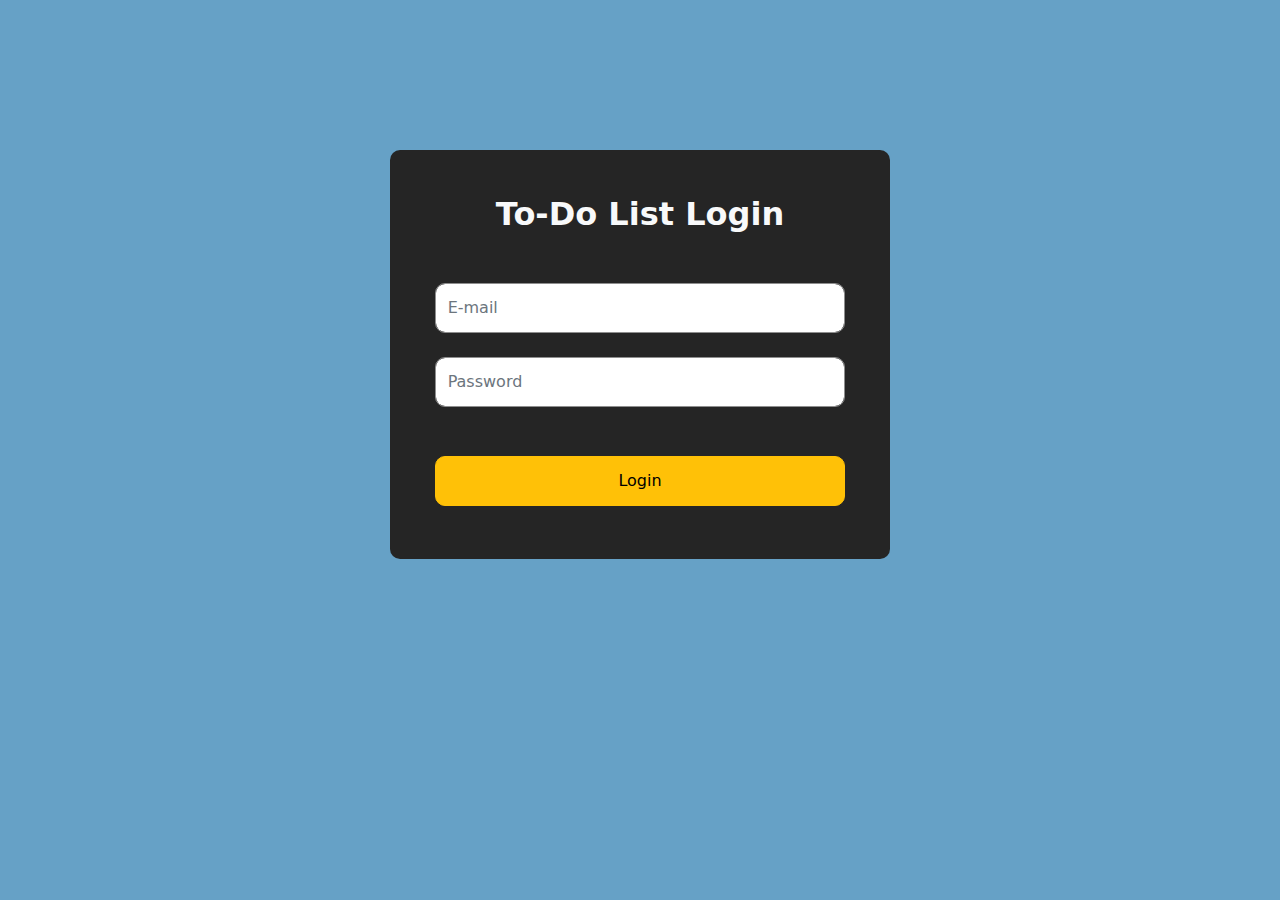
<file: index.html>
<!DOCTYPE html>
<html lang="en">
<head>
    <meta charset="UTF-8">
    <meta http-equiv="X-UA-Compatible" content="IE=edge">
    <meta name="viewport" content="width=device-width, initial-scale=3.0">
    <link href="css/bootstrap.min.css" rel="stylesheet">
    <link href="css/style.css" rel="stylesheet">

    <title>Login</title>
</head>
<body>
 
   
<!--Login-->
<div class="login">
    <div class="container">
        <div class="form-box">
            <form class="form-custom" >
                <h2 class="text-light text-center">To-Do List Login</h2>
               
                <div class="mb-4">
                    <!-- <label for="Email" class="text-dark">Email address</label> -->
                    <input type="text" class="form-control" id="username" placeholder="E-mail"  onkeyup="validate()">
                </div>
                <div class="">
                    <!-- <label for="password" class="text-dark">Password</label> -->
                    <input type="password" class="form-control" id="pswd" placeholder="Password" onkeyup="validate()">
                    <label id="login_error" class="error-label p-3" style="color:red"></label>
                </div>
                <button type="submit " id="loginBtn" class="btn btn-warning w-100 mb-2">Login</button>
            </form>
                
        
        </div>
    </div>
</div>
<!-- login ends -->
<script src="js/jquery-min.js"></script>
<script src="js/bootstrap.min.js"></script>
<script src="js/main.js"></script>
</body>
</html>
</file>
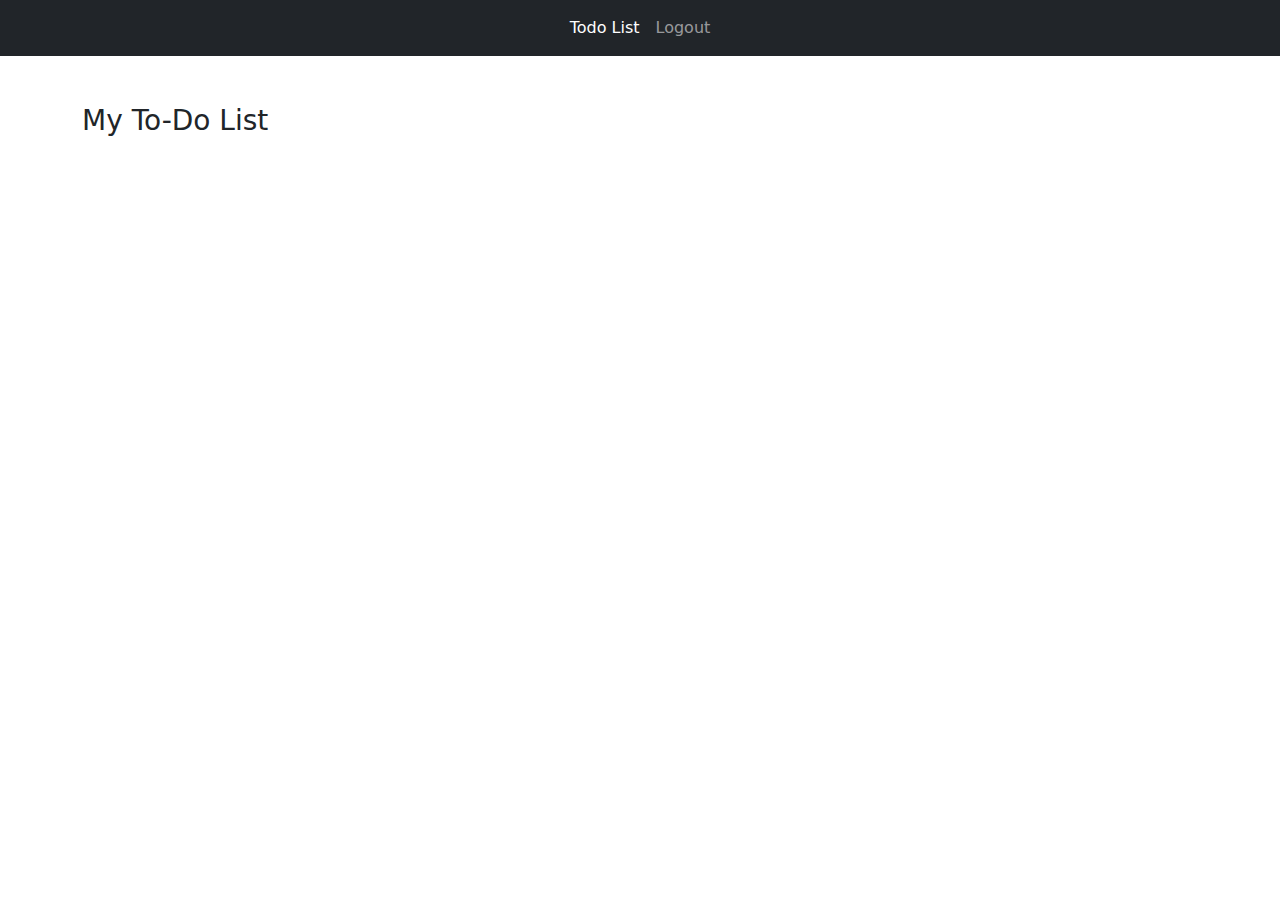
<file: todo.html>
<!DOCTYPE html>
<html lang="en">
<head>
    <meta charset="UTF-8">
    <meta http-equiv="X-UA-Compatible" content="IE=edge">
    <meta name="viewport" content="width=device-width, initial-scale=3.0">
    <link href="css/bootstrap.min.css" rel="stylesheet">
    <link href="css/style.css" rel="stylesheet">

    <title>To-Do List</title>
</head>
<body>
    <!-- Header -->
    <header>
        <nav class="navbar navbar-dark bg-dark navbar-expand-lg">
            <div class="container">
              <div class="text-center justify-content-center navbar-collapse order-md-4 order-sm-4 order-lg-3" id="navbarSupportedContent">
                <ul class="navbar-nav mb-4 mb-lg-0">
                  <li class="nav-item">
                    <a class="nav-link active" aria-current="page" href="#">Todo List</a>
                  </li>
                  <li class="nav-item">
                    <a class="nav-link " aria-current="page" href="index.html" id="logOut">Logout</a>
                  </li>
                </ul>
              </div>
            </div>
          </nav>
    </header>
<!-- Header end -->
<div class="container">
  <h3 class="mt-5">My To-Do List</h3>
    <ul id="demo">
      
    </ul>
</div>
    <script src="js/jquery-min.js"></script>
    <script src="js/bootstrap.min.js"></script>
    <script src="js/Todo.js"></script>
</body>
</html>
</file>
<file: css/style.css>
/* login */
.form-custom input{
    padding: 12px;
}
.form-custom label{
    color: rgb(0, 0, 0);
    margin-bottom: 10px;
}
.login{
    min-height: 100vh;
    padding: 150px 0px 100px 0px;
    background-color: #66a1c6;
}
.form-box{
    padding: 4% ;
    max-width: 500px;
    margin: auto;
    background-color: #252525;
    border-radius: 10px;
}
.form-custom h2{
    padding-bottom: 20px;
    margin-bottom: 30px;
    font-weight: bold;
}
.form-custom input[type="text"], .form-custom input[type="password"]{
    box-shadow: none;
    border: 1px solid #8e8e8e;
    border-radius: 10px;
}
#demo{
    padding:20px 0px ;
}
#demo li{
    border-bottom: 1px solid #dedede;
    padding: 10px 0px;
    list-style: none;
    display: flex;
}
#loginBtn{
    border-radius: 10px;
    padding: 12px;
}
</file>
